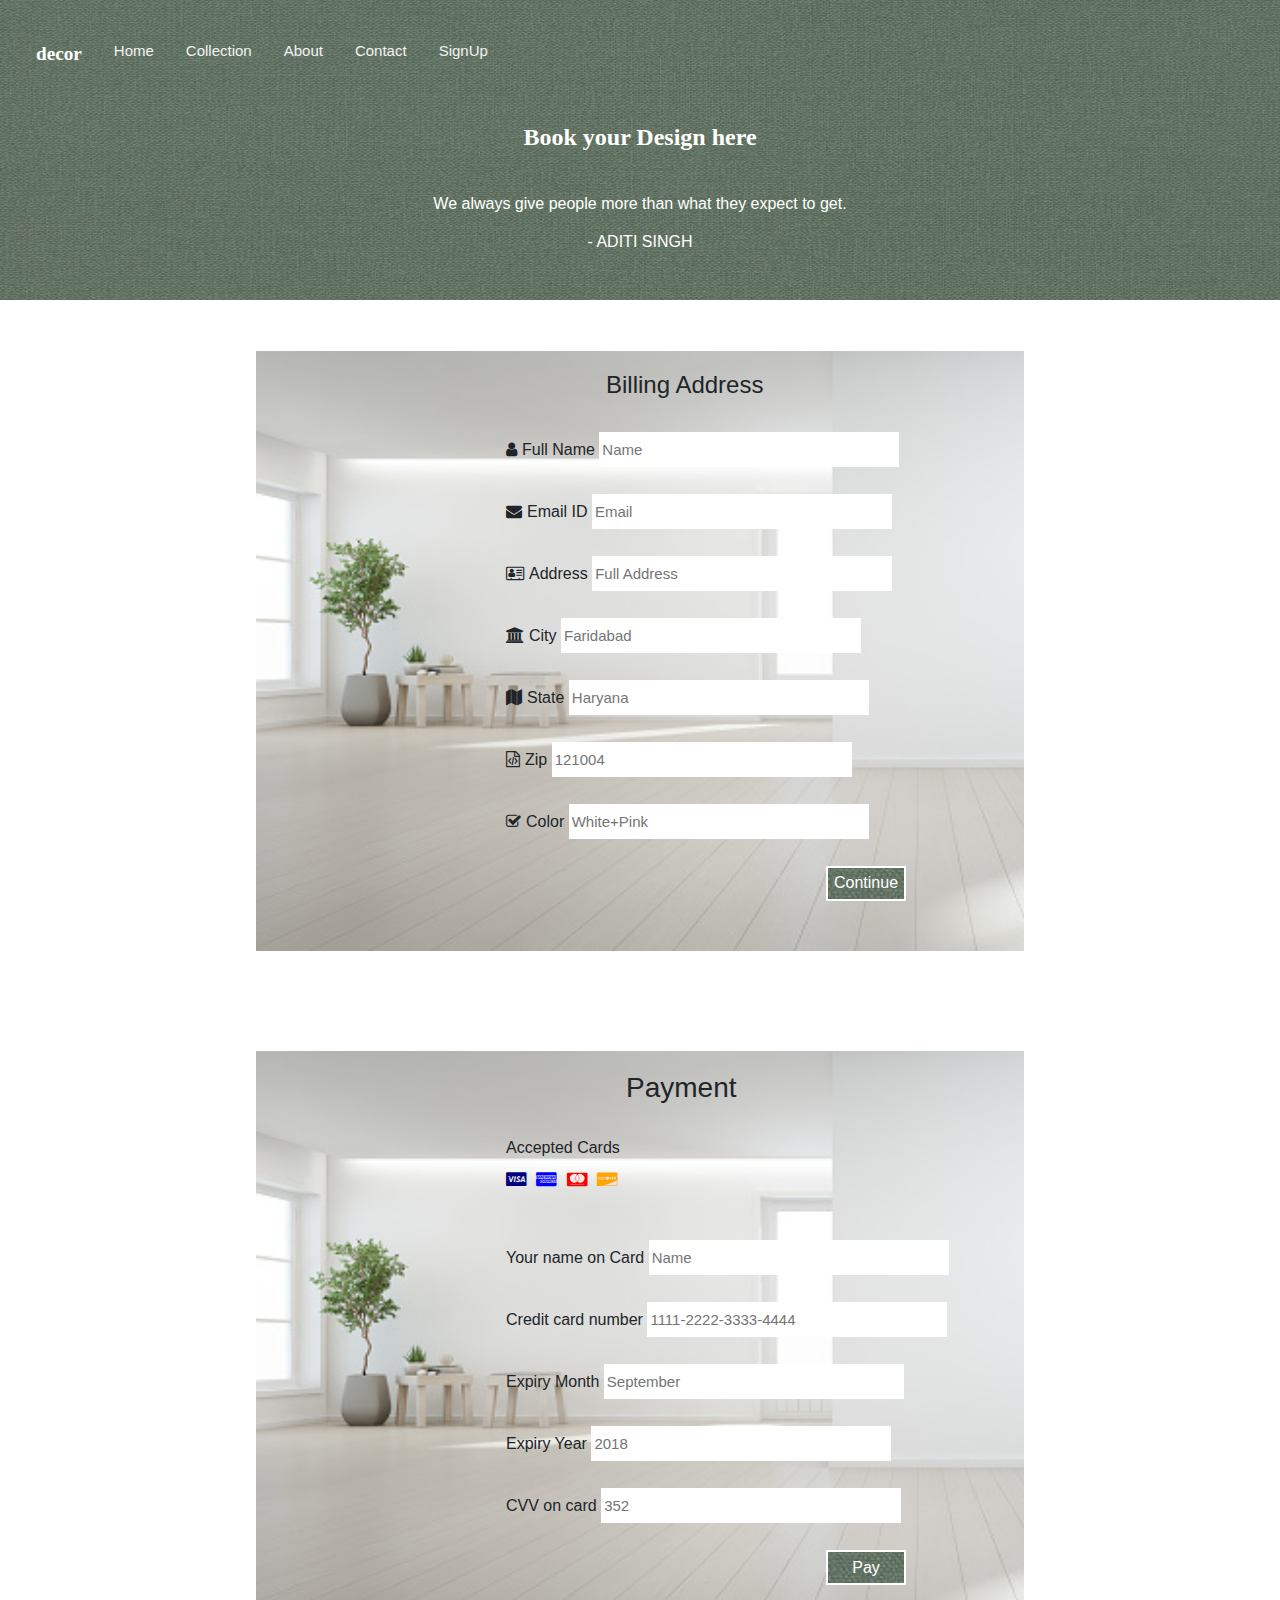
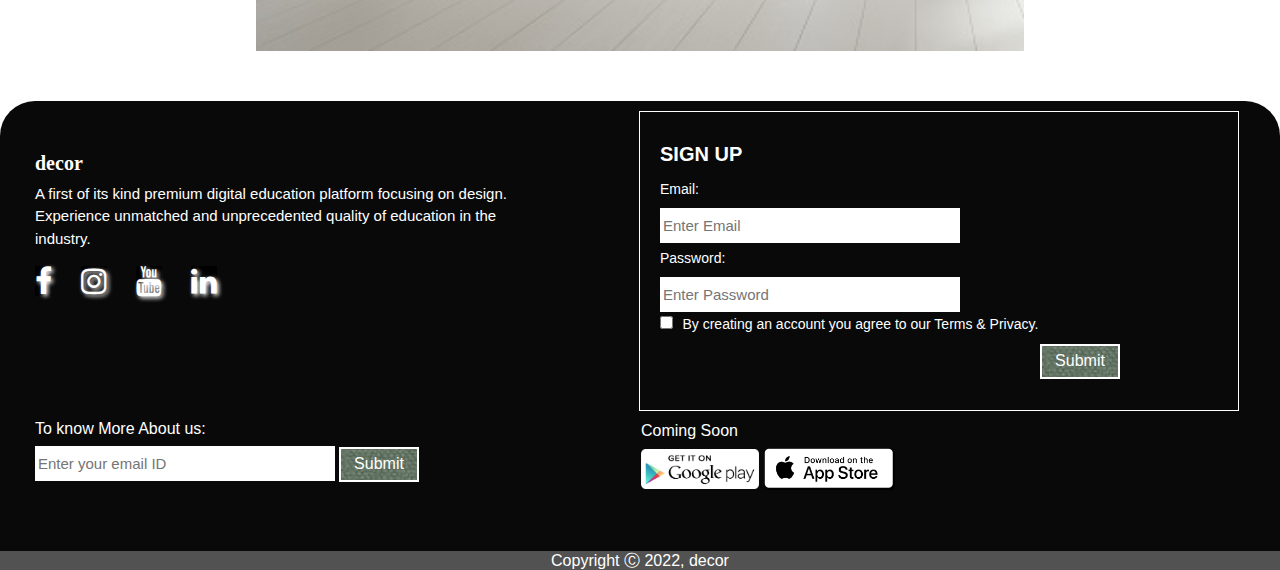
<file: book.html>
<!DOCTYPE html>
<html lang="en">
<head>
    <meta charset="UTF-8">
    <meta http-equiv="X-UA-Compatible" content="IE=edge">
    <meta name="viewport" content="width=device-width, initial-scale=1.0">
    <title>Book</title>

    <link
    rel="stylesheet"
    href="https://cdn.jsdelivr.net/npm/bootstrap@4.0.0/dist/css/bootstrap.min.css"
    integrity="sha384-Gn5384xqQ1aoWXA+058RXPxPg6fy4IWvTNh0E263XmFcJlSAwiGgFAW/dAiS6JXm"
    crossorigin="anonymous"/>

  
  <link rel="stylesheet" href="https://cdnjs.cloudflare.com/ajax/libs/font-awesome/4.7.0/css/font-awesome.min.css">

  <script src="./index.js"></script>

</head>
<style>
body {
  background-image: url("./css/olive.jpeg");
  background-repeat: no-repeat;
  background-size: 1500px 300px;
}

.topnav {
  overflow: hidden;
}

.topnav a {
  float: left;
  color: #f2f2f2;
  text-align: center;
  padding: 14px 16px;
  text-decoration: none;
  font-size: 15px;
  padding-top: 40px;
  text-align: center;
}

.topnav a:hover {
  color: black;
}

.topnav .icon {
  display: none;
}

@media screen and (max-width: 600px) {
  .topnav a:not(:first-child) {
    display: none;
  }
  .topnav a.icon {
    float: right;
    display: block;
  }
}

@media screen and (max-width: 600px) {
  .topnav.responsive {
    position: relative;
  }
  .topnav.responsive .icon {
    position: absolute;
    right: 0;
    top: 0;
  }
  .topnav.responsive a {
    float: none;
    display: block;
    text-align: left;
  }
}

.booking{
  margin-top: 40px;
  text-align: center;
  color: white;
}



/* payment */
.payment{
    height: 600px;
    width: 60%;
    background-image: url('./css/whitebg2.jpeg');
    background-size: cover;
    background-repeat: no-repeat;
    margin-top: 100px;
    margin-left: 20%;
}

.h3 {
    margin-left: 120px;
    padding-top: 20px;
}

.col-50{
    margin-left: 250px;
}

.pay{
    margin-left: 320px;
    width: 300px;
    height: 100px;

}

.h4{
    margin-left: 100px;
    padding-top: 20px;
}

.fa{
margin-right: 5px;
}










/* payment end */

.footer {
  height: 450px;
  background-color: rgb(9, 9, 9);
  margin-top: 50px;
  border-radius: 35px 35px 0px 0px;
}

.text3 {
  font-family: fantasy;
  margin-left: 50px;
  color: white;
  padding-top: 50px;
}

.text4 {
  text-align: left;
  font-family: arial;
  font-size: 15px;
}

* {
  box-sizing: border-box;
}

#footer .column {
  height: 300px;
}

#footer .row:after {
  content: "";
  display: table;
  clear: both;
}

/* Responsive layout - makes the three columns stack on top of each other instead of next to each other */
@media screen and (max-width: 600px) {
  #footer .column {
    width: 100%;
  }
}

.text5 {
  font-family: arial;
}

input[type="text"] {
  height: 35px;
  width: 300px;
  font-family: arial;
  border: 1px solid white;
  font-size: 15px;
}

input[type="text"]:hover {
  border: 2px solid rgb(245, 246, 243);
  background-image: url("./css/olive.jpeg");
  color: white;
}

input[type="submit"] {
  height: 35px;
  width: 80px;
  font-family: arial;
  border: 2px solid white;
  color: white;
  background-image: url("./css/olive.jpeg");
}

input[type="submit"]:hover {
  background-color: white;
  color: black;
  border:1px solid black;
}

.box{
  height: 300px;
  width: 600px;
  border: 1px solid white;
  margin-top: 10px;
  margin-left: 130px;
}

.send{
  margin-left: 400px;
}




</style>


<body>
    <div class="topnav" id="myTopnav">
        <a
          class="nav-link disabled"
          style="
            color: white;
            font-family: fantasy;
            font-size: larger;
            margin-left: 20px;
          "
          href="#"
          ><b>decor</b></a
        >
  
        <a href="#home">Home</a>
        <a href="#news">Collection</a>
        <a href="#contact">About</a>
        <a href="#about">Contact</a>
        <a href="#signup">SignUp</a>
        <a href="javascript:void(0);" class="icon" onclick="myFunction()">
          <i class="fa fa-bars"></i>
        </a>
      </div>

      
          <div class="booking">
            <h4 style="font-family: fantasy"><b>Book your Design here</b></h4>
          <br>
          <p style="padding-top: 8px">
            We always give people more than what they expect to get.
          </p>
          <h6>- ADITI SINGH</h6>
          </div>
        

      <!-- PAYMENT -->

      <div class="payment">
        <div class="col-50">
            <h3 class="h4">Billing Address</h3><br>
            <label for="name"><i class="fa fa-user"></i>Full Name</label>
            <input type="text" id="name" name="name" placeholder="Name"><br><br>
            <label for="email"><i class="fa fa-envelope"></i>Email ID</label>
            <input type="text" id="ccnum" name="email" placeholder="Email"><br><br>
            <label for="adress"><i class="fa fa-address-card-o"></i>Address</label>
            <input type="text" id="address" placeholder="Full Address"><br><br>
            
                <label for="city"><i class="fa fa-institution"></i>City</label>
                <input type="text" id="city" name="city" placeholder="Faridabad"><br><br>
                <label for="state"><i class="fa fa-map"></i>State</label>
                <input type="text" id="state" name="state" placeholder="Haryana"><br><br>
                <label for="zip"><i class="fa fa-file-code-o"></i>Zip</label>
                <input type="text" id="zip" name="zip" placeholder="121004"><br><br>
                <label for="color"><i class="fa fa-check-square-o"></i>Color</label>
                <input type="text" id="color" name="color" placeholder="White+Pink"><br><br>

                <input type="submit" value="Continue" onclick="alert('Do not worry your details are safe.')" class="pay">
              </div>
            
          
        </div>
      </form>
    </div>
  </div>
      </div>





      <div class="payment">
        <div class="col-50">
            <h3 class="h3">Payment</h3><br>
            <label for="fname">Accepted Cards</label>
            <div class="icon-container">
              <i class="fa fa-cc-visa" style="color:navy;"></i>
              <i class="fa fa-cc-amex" style="color:blue;"></i>
              <i class="fa fa-cc-mastercard" style="color:red;"></i>
              <i class="fa fa-cc-discover" style="color:orange;"></i>
            </div><br><br>
            <label for="cname">Your name on Card</label>
            <input type="text" id="cname" name="cardname" placeholder="Name"><br><br>
            <label for="ccnum">Credit card number</label>
            <input type="text" id="ccnum" name="cardnumber" placeholder="1111-2222-3333-4444"><br><br>
            <label for="expmonth">Expiry Month</label>
            <input type="text" id="expmonth" name="expmonth" placeholder="September"><br><br>
            
                <label for="expyear">Expiry Year</label>
                <input type="text" id="expyear" name="expyear" placeholder="2018"><br><br>
                <label for="cvv">CVV on card</label>
                <input type="text" id="cvv" name="cvv" placeholder="352"><br><br>
                <input type="submit" value="Pay" onclick="alert('Payment Done. We will contact you soon.')" class="pay">
              </div>
            
          
        </div>
    </div>
  </div>
      </div>
      
        

<!-- FOOTER -->

<div class="footer">


    <div class="row">
      <div class="column" style="width: 40%; height: 400px;">
        <div class="text3">
          <h5><b>decor</b></h5>
          <p class="text4">A first of its kind premium digital education platform focusing on 
            design. Experience unmatched and unprecedented quality of education
            in the industry.</p>
  
           <div class="icons">
            <a href="https://www.facebook.com/profile.php?id=100014446202447"><i class="fa fa-facebook" style="font-size:30px;color:white;text-shadow:2px 2px 4px #fcfcfc; background-color:black;"></i></a>
            <a href="http://instagram.com"><i class="fa fa-instagram" style="font-size:30px;color:white;text-shadow:2px 2px 4px #fcfcfc; background-color:black; margin-left: 20px;"></i></a>
            <a href="https://www.youtube.com/c/Safarnama2018"><i class="fa fa-youtube" style="font-size:30px;color:white;text-shadow:2px 2px 4px #fcfcfc; background-color:black; margin-left: 20px;"></i></a>
            <a href="https://www.linkedin.com/in/aditi-singh-thakur-424b16197/"><i class="fa fa-linkedin" style="font-size:30px;color:white;text-shadow:2px 2px 4px #fcfcfc; background-color:black; margin-left: 20px;"></i></a>
  
           </div>
          <br>
          <br>
          <br>
          <br>
          <br>
          <h6 class="text5">To know More About us:</h6>
          
           <div class="text6">
            <input type="text" placeholder="Enter your email ID">
           <input type="submit" value="Submit">
           </div>
          </div>
      </div>
      <div class="column" style="width: 55%; height: 400px;">
  
        <!-- SIGNUP -->
        <div class="box">
          <h5 style="margin-left:20px; margin-top:30px; color: white;"><B>SIGN UP</B></h5>
          <label for="email" style="margin-left:20px; margin-top:5px; color: white; font-family: arial; font-size:14px;" >Email:</label><br>
          <input type="text" placeholder="Enter Email" name="email" required style="margin-left:20px;"><br>
          <label for="email" style="margin-left:20px; margin-top:5px; color: white; color: white; font-family: arial; font-size:14px;">Password:</label><br>
          <input type="text" placeholder="Enter Password" name="email" required style="margin-left:20px;"><br>
          
            <input type="checkbox"  name="remember" style="margin-bottom:15px; margin-left:20px; color: beige;"> <text style="color:white; margin-left: 5px; font-size: 14px;">By creating an account you agree to our Terms & Privacy.</text>
          
          
          
          <input class="send"
           type="submit" value="Submit">
          
            
          </div>
          
  
      <div class="google">
        <h6 style="color: white; margin-top: 10px; margin-left:132px ;">Coming Soon</h6>
        <a href="https://play.google.com/store/apps"><img src="./css/pic25.png" style="height:40px; margin-left:132px;"></a>
        <a href="https://www.apple.com/in/app-store/"><img src="./css/pic26.png" style="height:42px;"></a>
      
      
      </div>
        </div>
  </div>
  
  <div class="end">
    <h6 style="text-align:center; color:white; margin-top: 50px; background-color: rgb(83, 82, 82);">Copyright Ⓒ 2022, decor</h6>
    </div>


















    
</body>
</html>
</file>
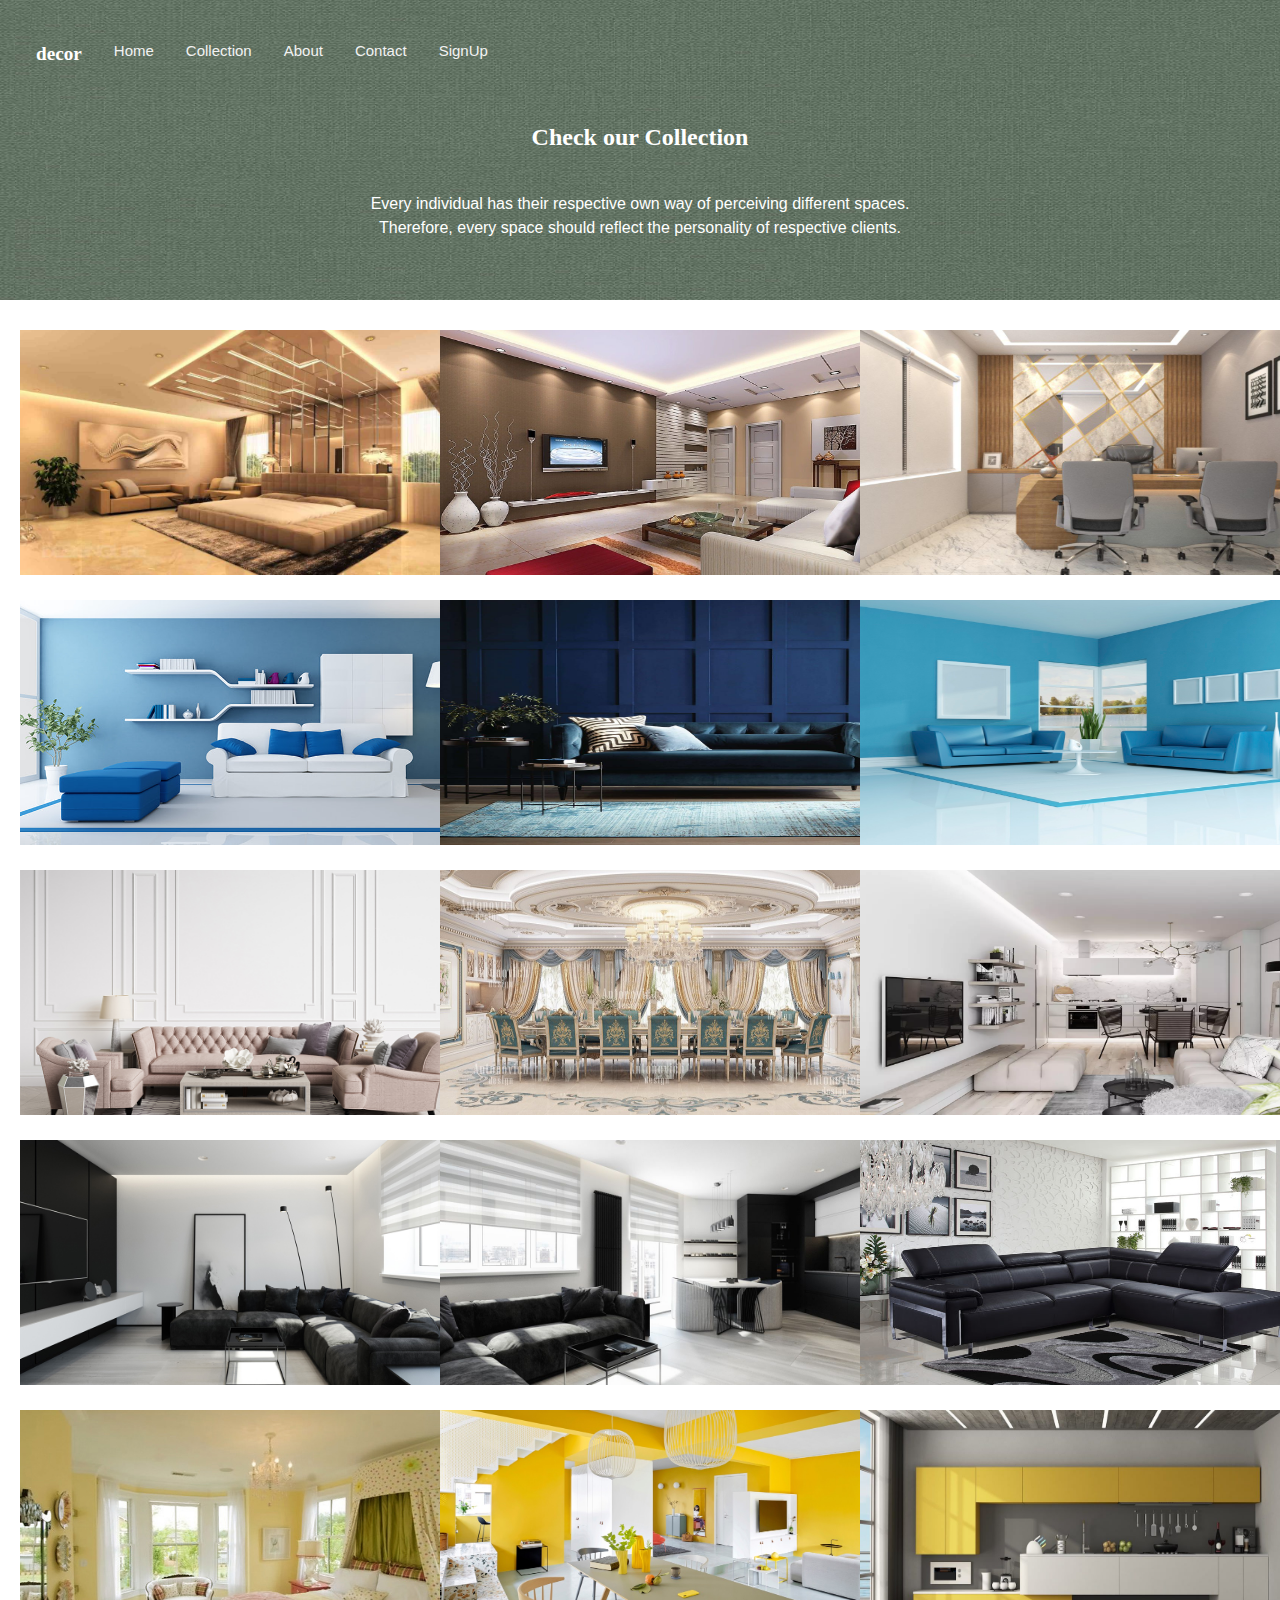
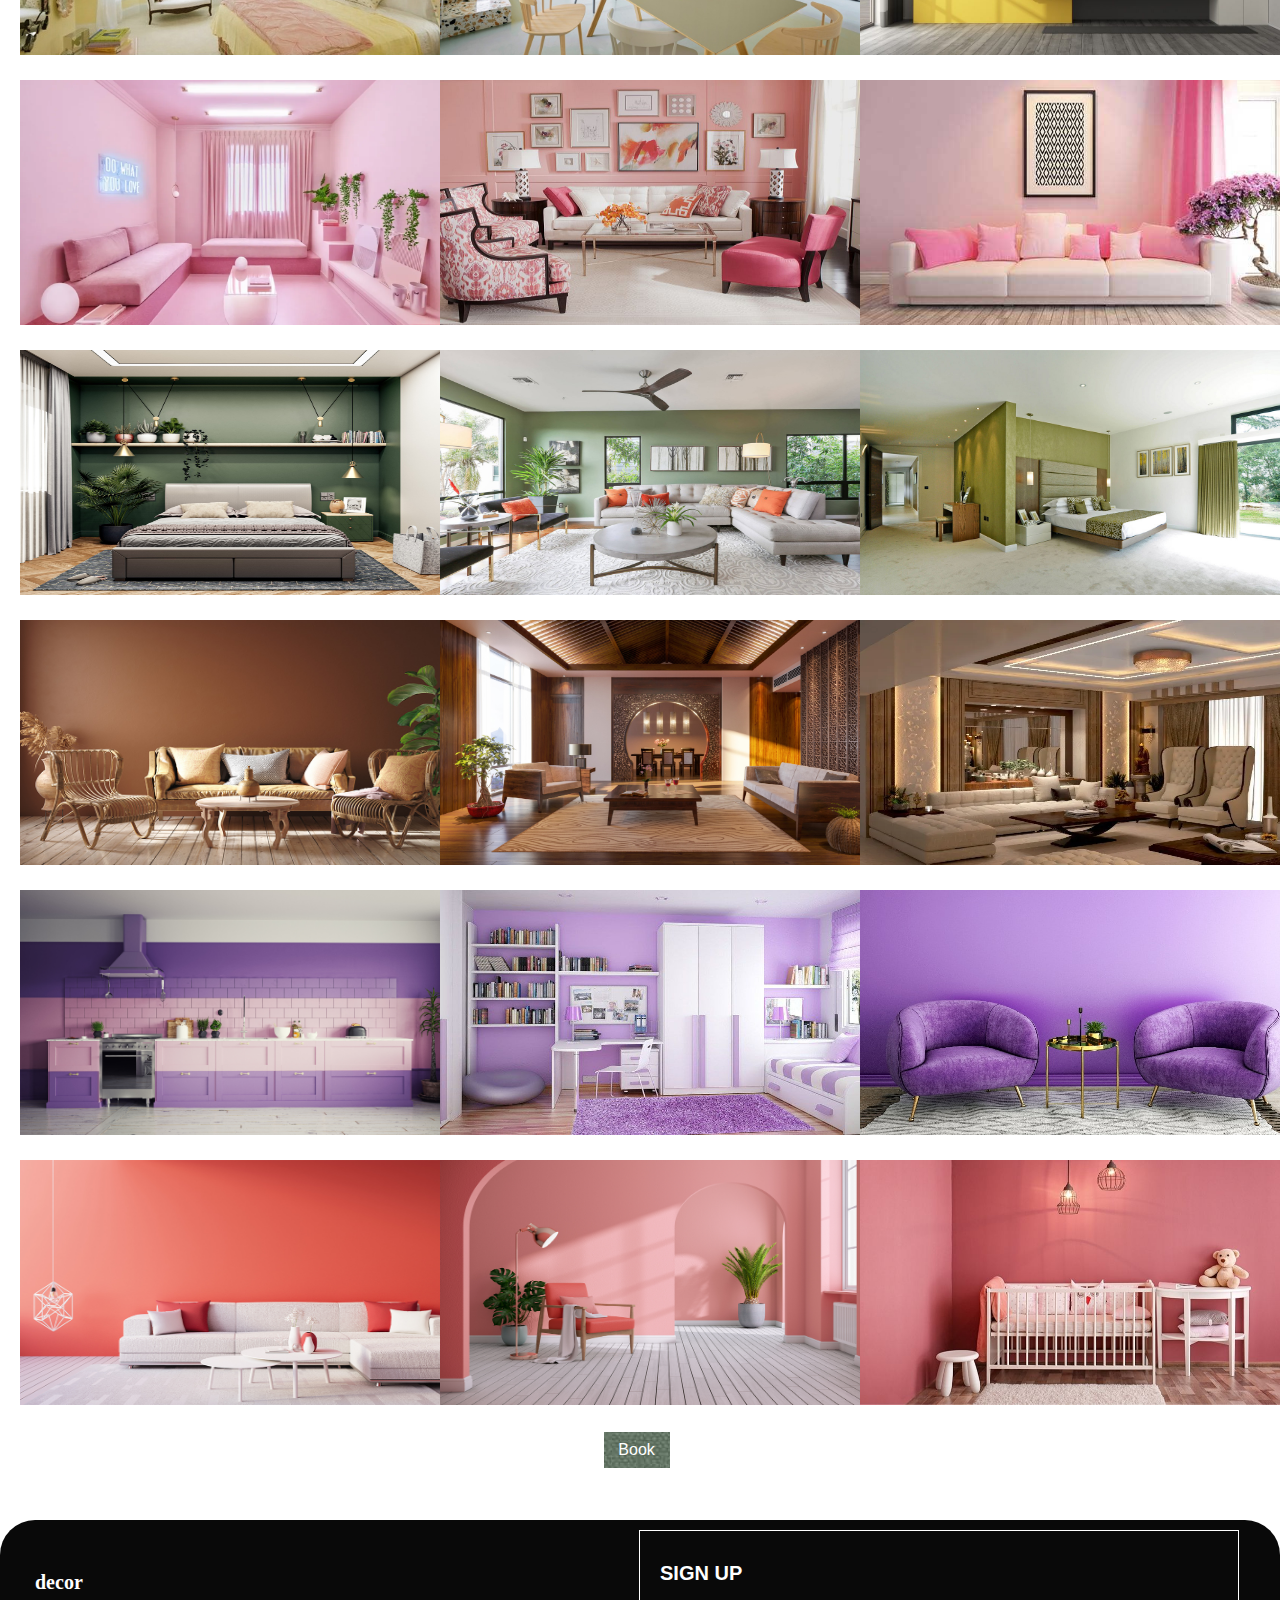
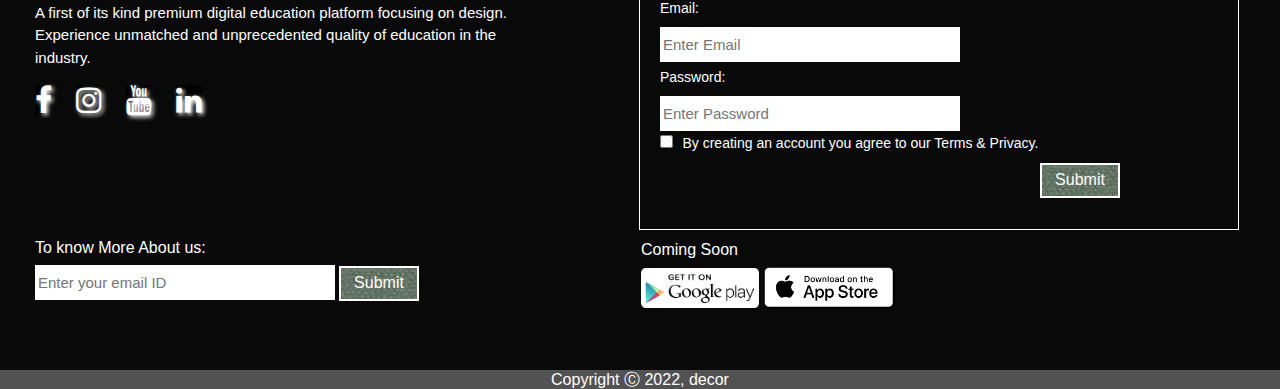
<file: collection.html>
<!DOCTYPE html>
<html lang="en">
<head>
    <meta charset="UTF-8">
    <meta http-equiv="X-UA-Compatible" content="IE=edge">
    <meta name="viewport" content="width=device-width, initial-scale=1.0">
    <title>collection</title>
    <link
      rel="stylesheet"
      href="https://cdn.jsdelivr.net/npm/bootstrap@4.0.0/dist/css/bootstrap.min.css"
      integrity="sha384-Gn5384xqQ1aoWXA+058RXPxPg6fy4IWvTNh0E263XmFcJlSAwiGgFAW/dAiS6JXm"
      crossorigin="anonymous"
    />

    
    <link rel="stylesheet" href="https://cdnjs.cloudflare.com/ajax/libs/font-awesome/4.7.0/css/font-awesome.min.css">

    
    <script src="./index.js"></script>

</head>

<style>
body {
  background-image: url("./css/olive.jpeg");
  background-repeat: no-repeat;
  background-size: 1500px 300px;
}

.topnav {
  overflow: hidden;
}

.topnav a {
  float: left;
  color: #f2f2f2;
  text-align: center;
  padding: 14px 16px;
  text-decoration: none;
  font-size: 15px;
  padding-top: 40px;
  text-align: center;
}

.topnav a:hover {
  color: black;
}

.topnav .icon {
  display: none;
}

@media screen and (max-width: 600px) {
  .topnav a:not(:first-child) {
    display: none;
  }
  .topnav a.icon {
    float: right;
    display: block;
  }
}

@media screen and (max-width: 600px) {
  .topnav.responsive {
    position: relative;
  }
  .topnav.responsive .icon {
    position: absolute;
    right: 0;
    top: 0;
  }
  .topnav.responsive a {
    float: none;
    display: block;
    text-align: left;
  }
}

.check{
  margin-top: 40px;
  text-align: center;
  color: white;
}

.grid-container {
  display: grid;
  grid-template-columns: auto auto auto;
  background-color: white;
  padding: 10px;
  margin-top: 70px;
}
.grid-item {
  background-color: rgba(255, 255, 255, 0.8);
  margin-bottom: 10px;
  margin-left: 10px;
  margin-top: 10px;
  height: 250px;
  width: 380px;
  font-size: 30px;
  text-align: center;
}

.picture{
  height: 245px;
  width: 450px;
}

.button1 {
  background-image: url('./css/olive.jpeg');
  color: white;
  border: 2px solid white;
  height: 40px;
  width: 70px;
  margin-left: 47%;
}

.button1:hover {
  background-color: white;
  color: black;
  border: 2px solid black;
}



.footer {
  height: 450px;
  background-color: rgb(9, 9, 9);
  margin-top: 50px;
  border-radius: 35px 35px 0px 0px;
}

.text3 {
  font-family: fantasy;
  margin-left: 50px;
  color: white;
  padding-top: 50px;
}

.text4 {
  text-align: left;
  font-family: arial;
  font-size: 15px;
}

* {
  box-sizing: border-box;
}

#footer .column {
  height: 300px;
}

#footer .row:after {
  content: "";
  display: table;
  clear: both;
}

/* Responsive layout - makes the three columns stack on top of each other instead of next to each other */
@media screen and (max-width: 600px) {
  #footer .column {
    width: 100%;
  }
}

.text5 {
  font-family: arial;
}

input[type="text"] {
  height: 35px;
  width: 300px;
  font-family: arial;
  border: 1px solid white;
  font-size: 15px;
}

input[type="text"]:hover {
  border: 2px solid rgb(245, 246, 243);
  background-image: url("./css/olive.jpeg");
  color: white;
}

input[type="submit"] {
  height: 35px;
  width: 80px;
  font-family: arial;
  border: 2px solid white;
  color: white;
  background-image: url("./css/olive.jpeg");
}

input[type="submit"]:hover {
  background-color: white;
  color: black;
  border:1px solid black;
}

.box{
  height: 300px;
  width: 600px;
  border: 1px solid white;
  margin-top: 10px;
  margin-left: 130px;
}

.send{
  margin-left: 400px;
}



@media (max-width: 480px) {
  .flex-container {
    flex-direction: column;
  }
  body {
    background-size: 800px;
    background-repeat: no-repeat;
  }

  .flex-container {
    display: flex;
    flex-direction: column;
    font-size: 20px;
    text-align: center;
  }

  .pic1 {
    height: 350px;
    width: 390px;
  }
}



</style>


<body>
    <div class="topnav" id="myTopnav">
        <a
          class="nav-link disabled"
          style="
            color: white;
            font-family: fantasy;
            font-size: larger;
            margin-left: 20px;
          "
          href="#"
          ><b>decor</b></a
        >
  
        <a href="#home">Home</a>
        <a href="#news">Collection</a>
        <a href="#contact">About</a>
        <a href="#about">Contact</a>
        <a href="#signup">SignUp</a>
        <a href="javascript:void(0);" class="icon" onclick="myFunction()">
          <i class="fa fa-bars"></i>
        </a>
      </div>

      <div class="check">
          <h4 style="font-family: fantasy"><b>Check  our Collection</b></h4><br>
          <p style="padding-top: 8px; font-family: arial;">
            Every individual has their respective own way of perceiving different spaces.<br>Therefore, every space should reflect the personality of respective clients.
          </p>
        </div>

      <div class="grid-container">
        <div class="grid-item"><img src="./css/shine2.jpeg" class="picture"></div>
        <div class="grid-item"><img src="/css/shine1.jpeg" class="picture"></div>
        <div class="grid-item"><img src="./css/pic17.jpeg" class="picture"></div>
        <div class="grid-item"><img src="./css/blue1.jpeg" class="picture"></div>
        <div class="grid-item"><img src="./css/pic4.jpeg" class="picture"></div>
        <div class="grid-item"><img src="./css/blue2.jpeg" class="picture"></div>
        <div class="grid-item"><img src="./css/pic3.jpeg" class="picture"></div>
        <div class="grid-item"><img src="./css/pic24.jpeg" class="picture"></div>
        <div class="grid-item"><img src="./css/pic11.webp" class="picture"></div>
        <div class="grid-item"><img src="./css/black2.jpeg" class="picture"></div>
        <div class="grid-item"><img src="./css/black1.jpeg" class="picture"></div>
        <div class="grid-item"><img src="./css/black3.jpeg" class="picture"></div>
        <div class="grid-item"><img src="./css/yellow2.jpeg" class="picture"></div>
        <div class="grid-item"><img src="./css/yellow1.jpeg" class="picture"></div>
        <div class="grid-item"><img src="./css/yellow3.jpeg" class="picture"></div>
        <div class="grid-item"><img src="./css/pink1.webp" class="picture"></div>
        <div class="grid-item"><img src="./css/pink2.jpeg" class="picture"></div>
        <div class="grid-item"><img src="./css/pink3.jpeg" class="picture"></div>  
        <div class="grid-item"><img src="./css/green1.jpeg" class="picture"></div>
        <div class="grid-item"><img src="./css/green3.jpeg" class="picture"></div>
        <div class="grid-item"><img src="./css/green2.jpeg" class="picture"></div>
        <div class="grid-item"><img src="./css/brown.jpeg" class="picture"></div>
        <div class="grid-item"><img src="./css/brown1.jpeg" class="picture"></div>
        <div class="grid-item"><img src="./css/brown2" class="picture"></div>
        <div class="grid-item"><img src="./css/purple.jpeg" class="picture"></div>
        <div class="grid-item"><img src="./css/purple1.jpeg" class="picture"></div>
        <div class="grid-item"><img src="./css/purple3.jpeg" class="picture"></div>
        <div class="grid-item"><img src="./css/red1.jpeg" class="picture"></div>
        <div class="grid-item"><img src="./css/red2.jpeg" class="picture"></div>
        <div class="grid-item"><img src="./css/red3.jpeg" class="picture"></div>
      </div>
      <button class="button button1" onclick="alert('Proceed to payment. Happy Shopping :) ')">Book</button>

      

      <div class="footer">


        <div class="row">
          <div class="column" style="width: 40%; height: 400px;">
            <div class="text3">
              <h5><b>decor</b></h5>
              <p class="text4">A first of its kind premium digital education platform focusing on 
                design. Experience unmatched and unprecedented quality of education
                in the industry.</p>
      
               <div class="icons">
                <a href="https://www.facebook.com/profile.php?id=100014446202447"><i class="fa fa-facebook" style="font-size:30px;color:white;text-shadow:2px 2px 4px #fcfcfc; background-color:black;"></i></a>
                <a href="http://instagram.com"><i class="fa fa-instagram" style="font-size:30px;color:white;text-shadow:2px 2px 4px #fcfcfc; background-color:black; margin-left: 20px;"></i></a>
                <a href="https://www.youtube.com/c/Safarnama2018"><i class="fa fa-youtube" style="font-size:30px;color:white;text-shadow:2px 2px 4px #fcfcfc; background-color:black; margin-left: 20px;"></i></a>
                <a href="https://www.linkedin.com/in/aditi-singh-thakur-424b16197/"><i class="fa fa-linkedin" style="font-size:30px;color:white;text-shadow:2px 2px 4px #fcfcfc; background-color:black; margin-left: 20px;"></i></a>
      
               </div>
              <br>
              <br>
              <br>
              <br>
              <br>
              <h6 class="text5">To know More About us:</h6>
              
               <div class="text6">
                <input type="text" placeholder="Enter your email ID">
               <input type="submit" value="Submit">
               </div>
              </div>
          </div>
          <div class="column" style="width: 55%; height: 400px;">
      
            <!-- SIGNUP -->
            <div class="box">
              <h5 style="margin-left:20px; margin-top:30px; color: white;"><B>SIGN UP</B></h5>
              <label for="email" style="margin-left:20px; margin-top:5px; color: white; font-family: arial; font-size:14px;" >Email:</label><br>
              <input type="text" placeholder="Enter Email" name="email" required style="margin-left:20px;"><br>
              <label for="email" style="margin-left:20px; margin-top:5px; color: white; color: white; font-family: arial; font-size:14px;">Password:</label><br>
              <input type="text" placeholder="Enter Password" name="email" required style="margin-left:20px;"><br>
              
                <input type="checkbox"  name="remember" style="margin-bottom:15px; margin-left:20px; color: beige;"> <text style="color:white; margin-left: 5px; font-size: 14px;">By creating an account you agree to our Terms & Privacy.</text>
              
              
              
              <input class="send"
               type="submit" value="Submit">
              
                
              </div>
              
      
          <div class="google">
            <h6 style="color: white; margin-top: 10px; margin-left:132px ;">Coming Soon</h6>
            <a href="https://play.google.com/store/apps"><img src="./css/pic25.png" style="height:40px; margin-left:132px;"></a>
            <a href="https://www.apple.com/in/app-store/"><img src="./css/pic26.png" style="height:42px;"></a>
          
          
          </div>
            </div>
      </div>
      
      <div class="end">
        <h6 style="text-align:center; color:white; margin-top: 50px; background-color: rgb(83, 82, 82);">Copyright Ⓒ 2022, decor</h6>
        </div>

</body>
</html>
</file>
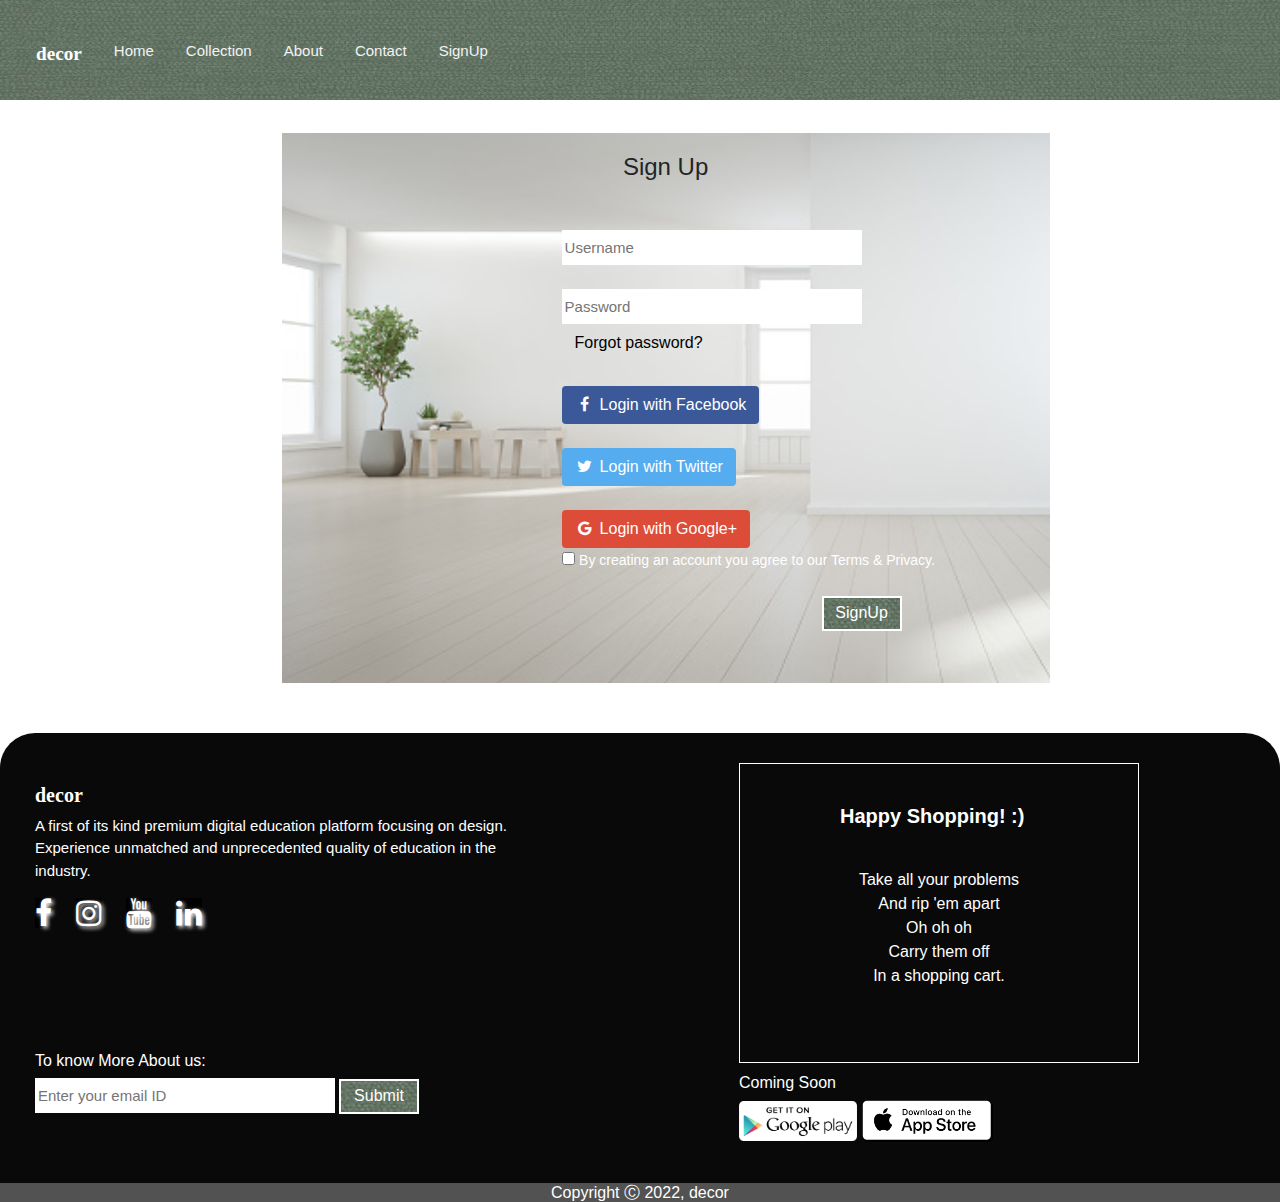
<file: signup.html>
<!DOCTYPE html>
<html lang="en">
<head>
    <meta charset="UTF-8">
    <meta http-equiv="X-UA-Compatible" content="IE=edge">
    <meta name="viewport" content="width=device-width, initial-scale=1.0">
    <link
      rel="stylesheet"
      href="https://cdn.jsdelivr.net/npm/bootstrap@4.0.0/dist/css/bootstrap.min.css"
      integrity="sha384-Gn5384xqQ1aoWXA+058RXPxPg6fy4IWvTNh0E263XmFcJlSAwiGgFAW/dAiS6JXm"
      crossorigin="anonymous"
    />

    
    <link rel="stylesheet" href="https://cdnjs.cloudflare.com/ajax/libs/font-awesome/4.7.0/css/font-awesome.min.css">
    <script src="./index.js"></script>
    <title>Signup</title>
</head>
<style>
body {
  background-image: url("./css/olive.jpeg");
  background-repeat: no-repeat;
  background-size: 1500px 100px;
}

.topnav {
  overflow: hidden;
}

.topnav a {
  float: left;
  color: #f2f2f2;
  text-align: center;
  padding: 14px 16px;
  text-decoration: none;
  font-size: 15px;
  padding-top: 40px;
  text-align: center;
}

.topnav a:hover {
  color: black;
}

.topnav .icon {
  display: none;
}

@media screen and (max-width: 600px) {
  .topnav a:not(:first-child) {
    display: none;
  }
  .topnav a.icon {
    float: right;
    display: block;
  }
}

@media screen and (max-width: 600px) {
  .topnav.responsive {
    position: relative;
  }
  .topnav.responsive .icon {
    position: absolute;
    right: 0;
    top: 0;
  }
  .topnav.responsive a {
    float: none;
    display: block;
    text-align: left;
  }
}

.footer {
  height: 450px;
  background-color: rgb(9, 9, 9);
  margin-top: 50px;
  border-radius: 35px 35px 0px 0px;
}

.text3 {
  font-family: fantasy;
  margin-left: 50px;
  color: white;
  padding-top: 50px;
}

.text4 {
  text-align: left;
  font-family: arial;
  font-size: 15px;
}

* {
  box-sizing: border-box;
}

#footer .column {
  margin-left: 20px;
}

#footer .row:after {
  content: "";
  display: table;
  clear: both;
}

/* Responsive layout - makes the three columns stack on top of each other instead of next to each other */
@media screen and (max-width: 600px) {
  #footer .column {
    width: 100%;
  }
}

.text5 {
  font-family: arial;
}

input[type="text"] {
  height: 35px;
  width: 300px;
  font-family: arial;
  border: 1px solid white;
  font-size: 15px;
}

input[type="text"]:hover {
  border: 2px solid rgb(245, 246, 243);
  background-image: url("./css/olive.jpeg");
  color: white;
}

input[type="submit"] {
  height: 35px;
  width: 80px;
  font-family: arial;
  border: 2px solid white;
  color: white;
  background-image: url("./css/olive.jpeg");
}

input[type="submit"]:hover {
  background-color: white;
  color: black;
  border:1px solid black;
}

.box{
  height: 300px;
  width: 400px;
  border: 1px solid white;
  margin-top: 30px;
  margin-left: 230px;
}

.send{
  margin-left: 400px;
}

.quote{
    color: white;
    font-family: arial;
    margin-top: 40px;
    text-align: center;
}

.sign{
    height: 550px;
    width: 60%;
    background-image: url('./css/whitebg2.jpeg');
    background-repeat: no-repeat; 
    background-size: cover;
    margin-top: 50px;
    margin-left: 22%;
}

.end{
    margin-left: 280px;
    padding-top: 40px;
}

h4{
    text-align: center;
    padding-top: 20px;
}

.fb {
  background-color: #3B5998;
  color: white;
}

.twitter {
  background-color: #55ACEE;
  color: white;
}

.google {
  background-color: #dd4b39;
  color: white;
}

.pay{
    margin-left: 260px;
    width: 300px;
    height: 100px;

}



</style>




<body>
    <!-- NAVBAR -->
    <div class="topnav" id="myTopnav">
        <a
          class="nav-link disabled"
          style="
            color: white;
            font-family: fantasy;
            font-size: larger;
            margin-left: 20px;
          "
          href="#"
          ><b>decor</b></a
        >
  
        <a href="#home">Home</a>
        <a href="#news">Collection</a>
        <a href="#contact">About</a>
        <a href="#about">Contact</a>
        <a href="#signup">SignUp</a>
        <a href="javascript:void(0);" class="icon" onclick="myFunction()">
          <i class="fa fa-bars"></i>
        </a>
      </div>

<div class="sign">
    <h4>Sign Up</h4>
    <div class="end">
        
    <input type="text" name="username" placeholder="Username" required><br><br>

    <input type="text" name="password" placeholder="Password" required><br>

    <a href="https://support.google.com/accounts/answer/41078?hl=en&co=GENIE.Platform%3DAndroid" style="color:black;" class="btn">Forgot password?</a>

          <br><br>
          <a href="https://www.facebook.com" class="fb btn">
            <i class="fa fa-facebook fa-fw"></i> Login with Facebook
           </a><br><br>
          <a href="https://twitter.com/home" class="twitter btn">
            <i class="fa fa-twitter fa-fw"></i> Login with Twitter
          </a><br><br>
          <a href="https://plus.google.com" class="google btn"><i class="fa fa-google fa-fw">
            </i> Login with Google+
          </a><br>
          <input type="checkbox"  name="remember" style="color: beige;"> <text style="color:white; font-size: 14px;">By creating an account you agree to our Terms & Privacy.</text>
          <br><br>
          <input type="submit" value="SignUp" onclick="alert('Your account has been created.')" class="pay">
    </div>
      
</div>

<div class="footer">


    <div class="row">
      <div class="column" style="width: 40%; height: 400px;">
        <div class="text3">
          <h5><b>decor</b></h5>
          <p class="text4">A first of its kind premium digital education platform focusing on 
            design. Experience unmatched and unprecedented quality of education
            in the industry.</p>
  
           <div class="icons">
            <a href="https://www.facebook.com/profile.php?id=100014446202447"><i class="fa fa-facebook" style="font-size:30px;color:white;text-shadow:2px 2px 4px #fcfcfc; background-color:black;"></i></a>
            <a href="http://instagram.com"><i class="fa fa-instagram" style="font-size:30px;color:white;text-shadow:2px 2px 4px #fcfcfc; background-color:black; margin-left: 20px;"></i></a>
            <a href="https://www.youtube.com/c/Safarnama2018"><i class="fa fa-youtube" style="font-size:30px;color:white;text-shadow:2px 2px 4px #fcfcfc; background-color:black; margin-left: 20px;"></i></a>
            <a href="https://www.linkedin.com/in/aditi-singh-thakur-424b16197/"><i class="fa fa-linkedin" style="font-size:30px;color:white;text-shadow:2px 2px 4px #fcfcfc; background-color:black; margin-left: 20px;"></i></a>
  
           </div>
          <br>
          <br>
          <br>
          <br>
          <br>
          <h6 class="text5">To know More About us:</h6>
          
           <div class="text6">
            <input type="text" placeholder="Enter your email ID">
           <input type="submit" value="Submit">
           </div>
          </div>
      </div>
      <div class="column" style="width: 55%; height: 400px;">
  
        <!-- SIGNUP -->
        <div class="box">
          <h5 style="margin-left:100px; margin-top:40px; color: white;"><B>Happy Shopping!  :)</B></h5>
          <p class="quote">Take all your problems<br>
            And rip 'em apart<br>
            Oh oh oh<br>
            Carry them off<br>
            In a shopping cart.</p>
          
            
          </div>
          
  
      <div class="soon">
        <h6 style="color: white; margin-top: 10px; margin-left:230px ;">Coming Soon</h6>
        <a href="https://play.google.com/store/apps"><img src="./css/pic25.png" style="height:40px; margin-left:230px;"></a>
        <a href="https://www.apple.com/in/app-store/"><img src="./css/pic26.png" style="height:42px;"></a>
      
      
      </div>
        </div>
  </div>
  
  <div class="copyright">
    <h6 style="text-align:center; color:white; margin-top: 50px; background-color: rgb(83, 82, 82);">Copyright Ⓒ 2022, decor</h6>
    </div>












</body>
</html>
</file>
